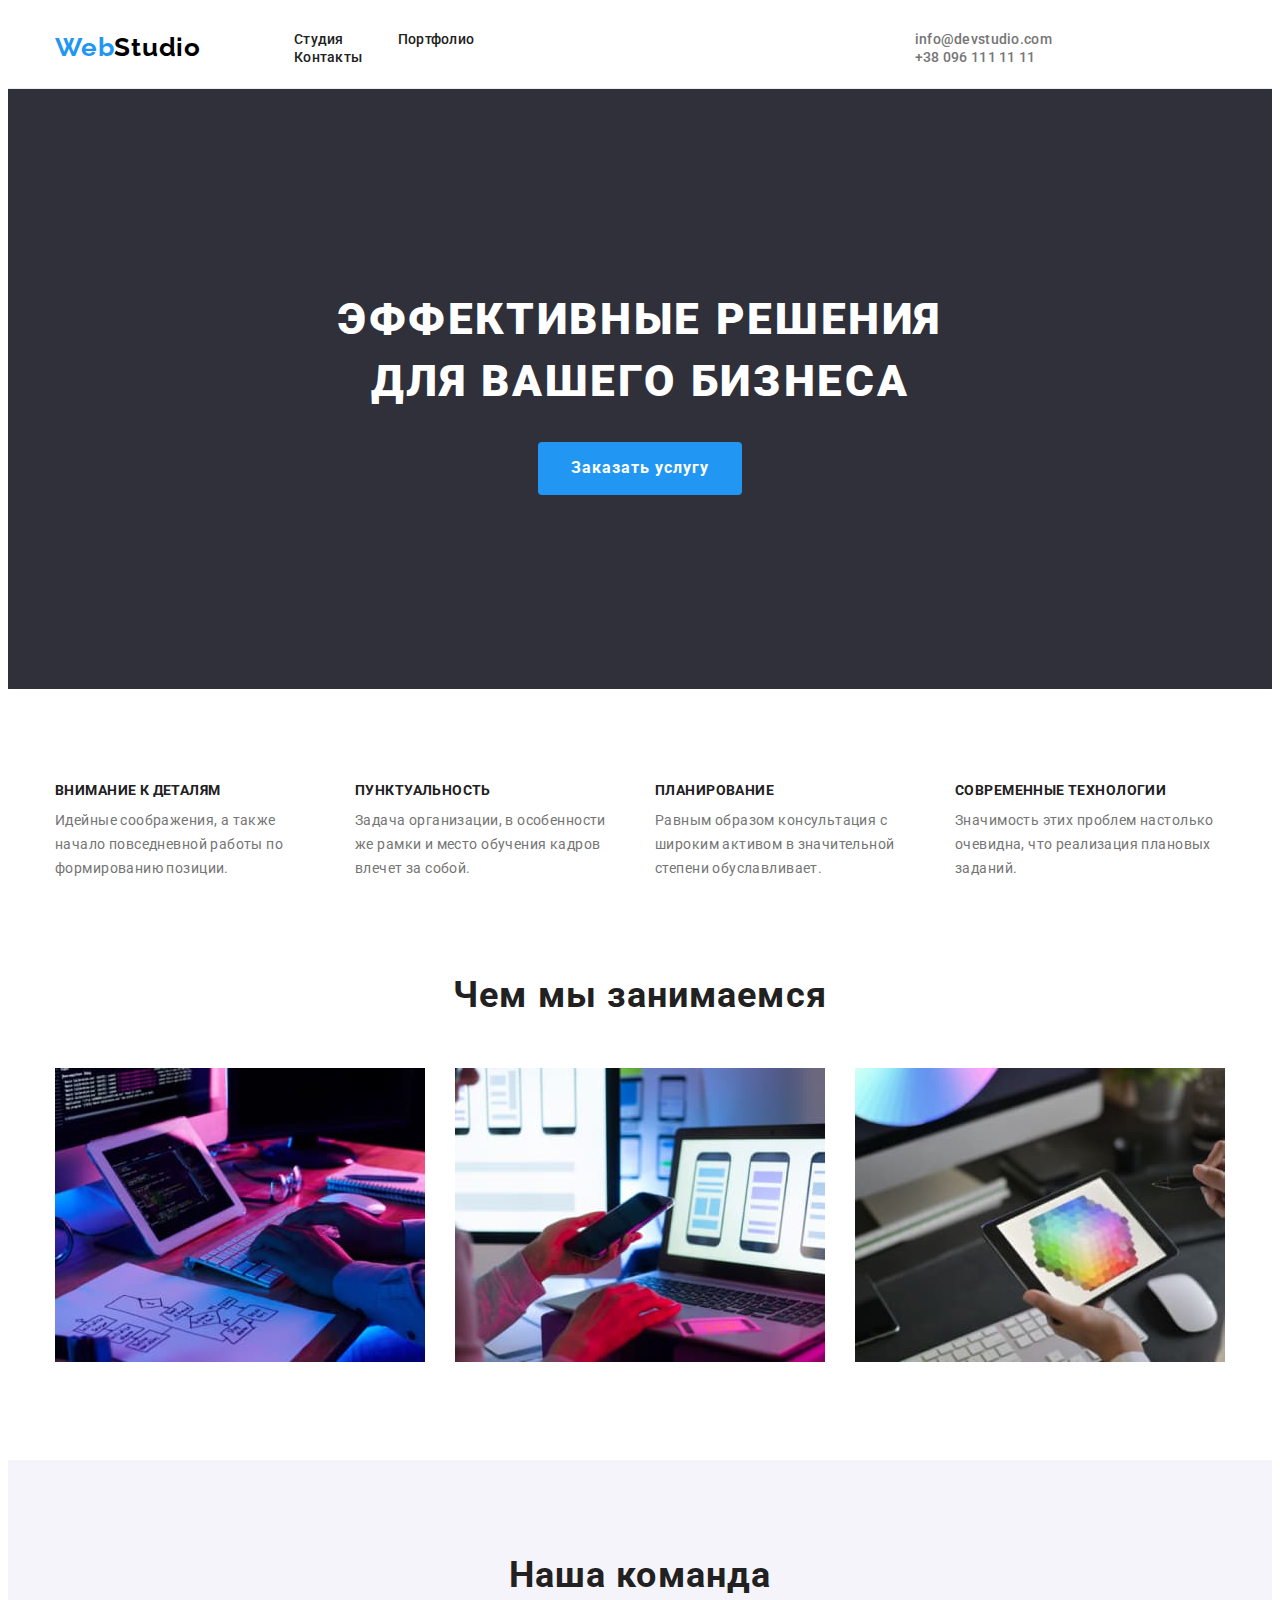
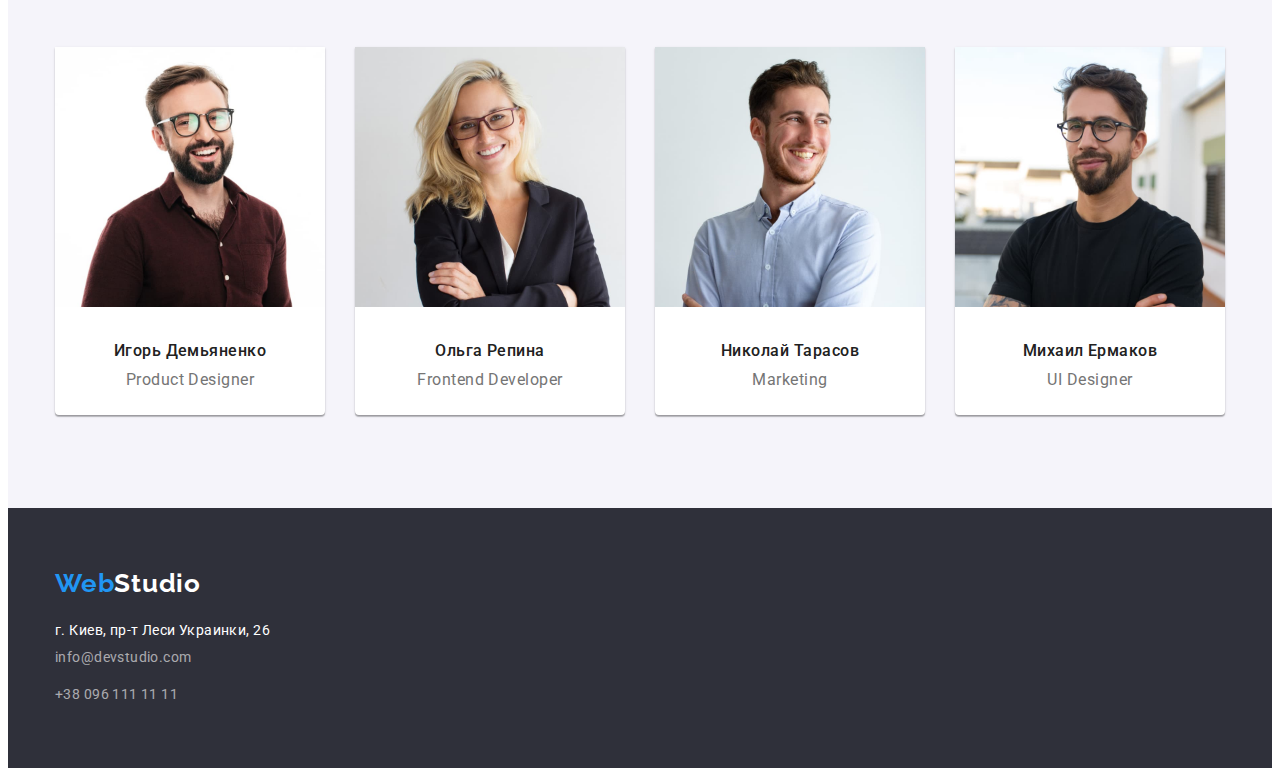
<file: index.html>
<!DOCTYPE html>
<html lang="ru">
  <head>
    <meta charset="UTF-8" />
    <meta http-equiv="X-UA-Compatible" content="IE=edge" />
    <meta name="viewport" content="width=device-width, initial-scale=1.0" />
    <title>Студия</title>
    <link rel="preconnect" href="https://fonts.googleapis.com" />
    <link rel="preconnect" href="https://fonts.gstatic.com" crossorigin />
    <link
      href="https://fonts.googleapis.com/css2?family=Raleway:wght@700&family=Roboto:wght@400;500;700;900&display=swap"
      rel="stylesheet"
    />
    <link rel="stylesheet" href="./css/styles.css" />
  </head>
  <body class="header">
    <!--Шапка сайта-->
    <header class="page">
      <div class="container">
        <div class="header-inner">
          <a href="./index.html" class="logo">
            <span class="logo-studio">Web</span>Studio</a
          >
          <nav class="header-nav">
            <ul class="header-list">
              <li class="menu-item">
                <a class="menu-link" href="./index.html">Студия</a>
              </li>
              <li class="menu-item">
                <a class="menu-link" href="./portfolio.html">Портфолио</a>
              </li>
              <li class="menu-item">
                <a class="menu-link" href="">Контакты</a>
              </li>
            </ul>
          </nav>
          <div>
            <ul class="header-contacts">
              <li class="header-contact-link">
                <a class="contact-type" href="mailto:info@devstudio.co"
                  >info@devstudio.com</a
                >
              </li>
              <li class="header-contact-link">
                <a class="contact-type" href="tel:+380961111111"
                  >+38 096 111 11 11</a
                >
              </li>
            </ul>
          </div>
        </div>
      </div>
    </header>
    <main>
      <!--Шапка-->
      <section class="hero">
        <div class="container">
          <h1 class="solution">Эффективные решения для вашего бизнеса</h1>
          <button class="button-color" type="button">Заказать услугу</button>
        </div>
      </section>
      <!--Особенности-->
      <section class="specific">
        <div class="container">
          <ul class="title-text">
            <li class="title-text-list">
              <h3 class="title">Внимание к деталям</h3>
              <p class="specific-text">
                Идейные соображения, а также начало повседневной работы по
                формированию позиции.
              </p>
            </li>
            <li class="title-text-list">
              <h3 class="title">Пунктуальность</h3>
              <p class="specific-text">
                Задача организации, в особенности же рамки и место обучения
                кадров влечет за собой.
              </p>
            </li>
            <li class="title-text-list">
              <h3 class="title">Планирование</h3>
              <p class="specific-text">
                Равным образом консультация с широким активом в значительной
                степени обуславливает.
              </p>
            </li>
            <li class="title-text-list">
              <h3 class="title">Современные технологии</h3>
              <p class="specific-text">
                Значимость этих проблем настолько очевидна, что реализация
                плановых заданий.
              </p>
            </li>
          </ul>
        </div>
      </section>
      <!--Чем мы занимаемся-->
      <section class="occupation">
        <div class="container">
          <h2 class="work-position">Чем мы занимаемся</h2>
          <ul class="work">
            <li>
              <img
                src="images/box1.jpg"
                alt="Работа"
                width="370"
                height="294"
              />
            </li>
            <li>
              <img
                src="images/box2.jpg"
                alt="Работа1"
                width="370"
                height="294"
              />
            </li>
            <li>
              <img
                src="images/box3.jpg"
                alt="Работа2"
                width="370"
                height="294"
              />
            </li>
          </ul>
        </div>
      </section>
      <!--Команда-->
      <section class="team">
        <div class="container">
          <h2 class="team-list">Наша команда</h2>
          <ul class="all-team">
            <li class="comand-card">
              <img
                src="images/img.jpg"
                alt="Дизайнер"
                width="270"
                height="260"
              />
              <h3 class="name">Игорь Демьяненко</h3>
              <p class="job-title">Product Designer</p>
            </li>
            <li class="comand-card">
              <img
                src="./images/img1.jpg"
                alt="Фронтэнд"
                width="270"
                height="260"
              />
              <h3 class="name">Ольга Репина</h3>
              <p class="job-title">Frontend Developer</p>
            </li>
            <li class="comand-card">
              <img
                src="./images/img2.jpg"
                alt="Маркетинг"
                width="270"
                height="260"
              />
              <h3 class="name">Николай Тарасов</h3>
              <p class="job-title">Marketing</p>
            </li>
            <li class="comand-card">
              <img
                src="./images/img3.jpg"
                alt="Дизайнер пользовательского интерфейса"
                width="270"
                height="260"
              />
              <h3 class="name">Михаил Ермаков</h3>
              <p class="job-title">UI Designer</p>
            </li>
          </ul>
        </div>
      </section>
    </main>
    <!--Подвал-->
    <footer class="footer">
      <div class="container">
        <div class="footer-inner">
          <a href="./index.html" class="footer-logo"
            ><span class="footer-logo-studio">Web</span>Studio</a
          >
          <address>
            <ul class="footer-contacts">
              <li class="contact-link">
                <a class="home" href="https://bit.ly/3pXMvUd"
                  >г. Киев, пр-т Леси Украинки, 26</a
                >
              </li>
              <li class="contact-link">
                <a class="footer-contact-mail" href="mailto:info@devstudio.co"
                  >info@devstudio.com</a
                >
              </li>
              <li class="contact-link">
                <a class="footer-contact-tel" href="tel:+380961111111"
                  >+38 096 111 11 11</a
                >
              </li>
            </ul>
          </address>
        </div>
      </div>
    </footer>
  </body>
</html>
</file>
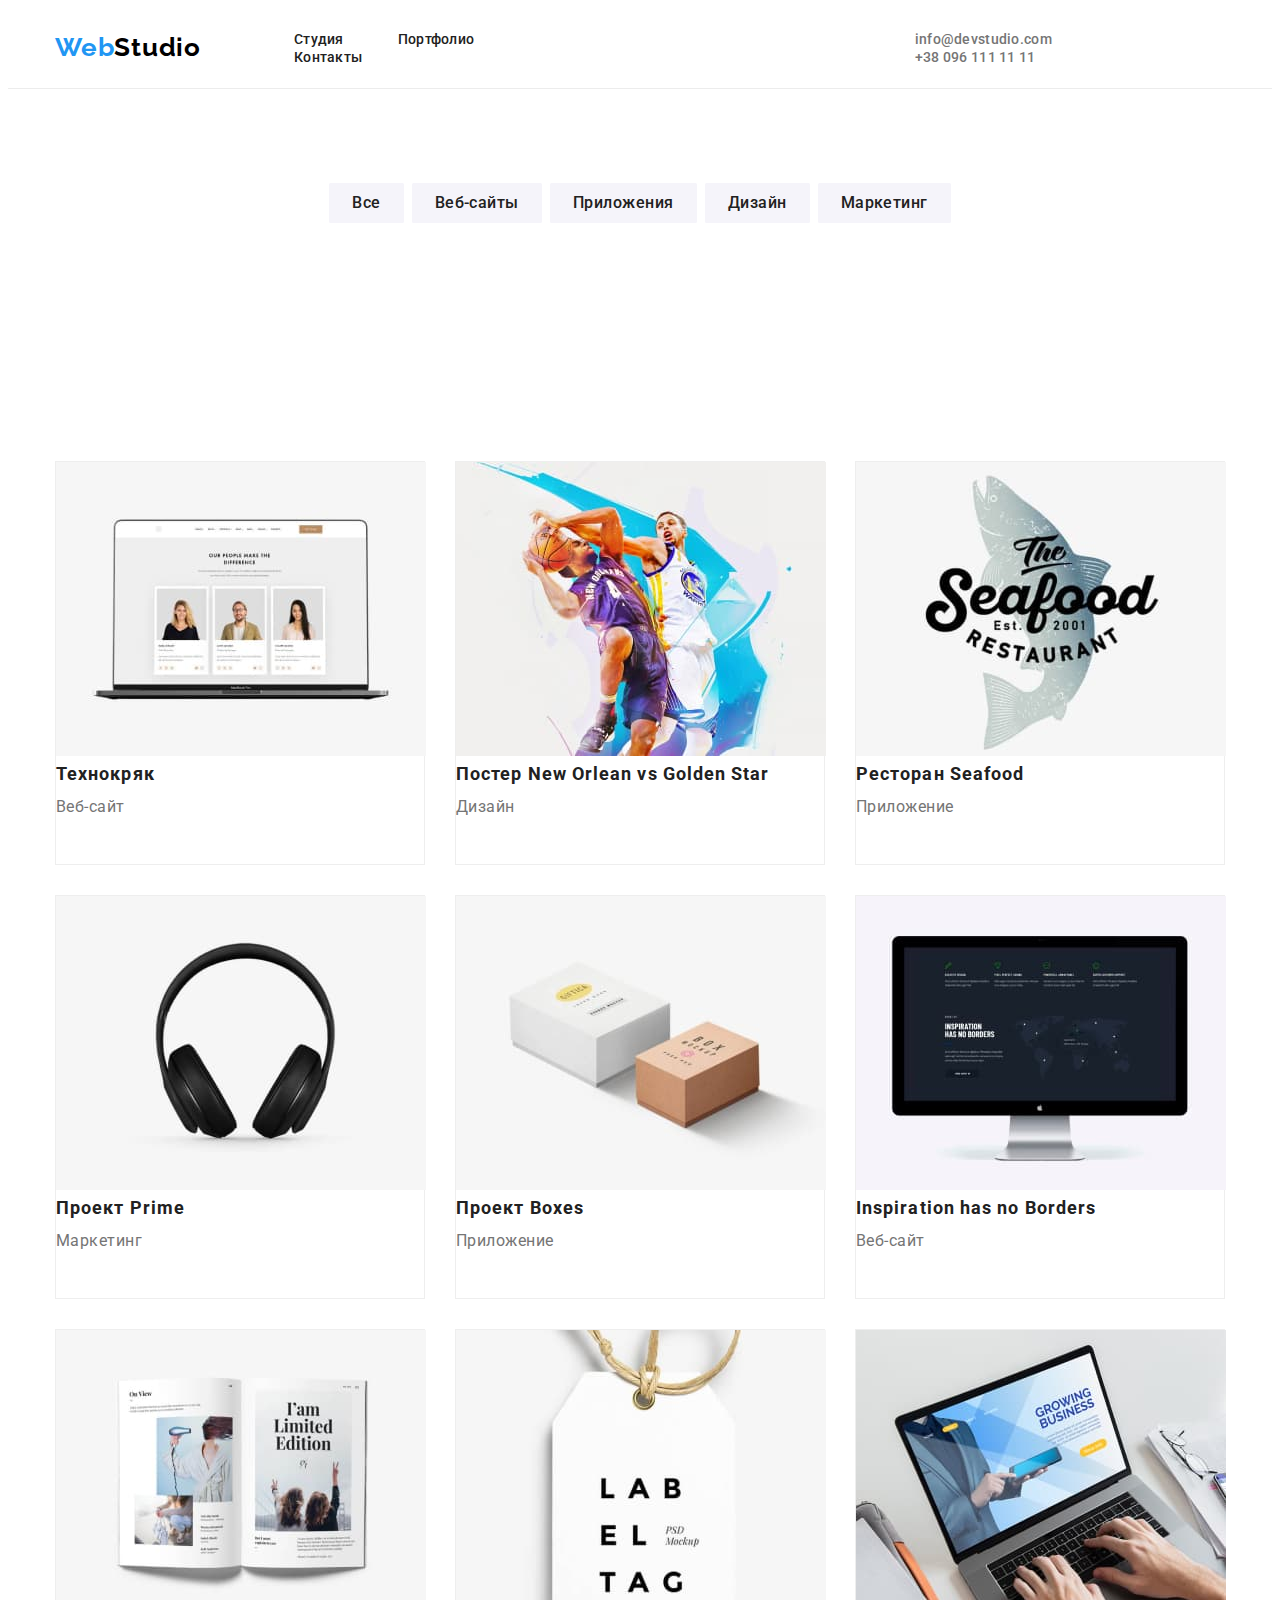
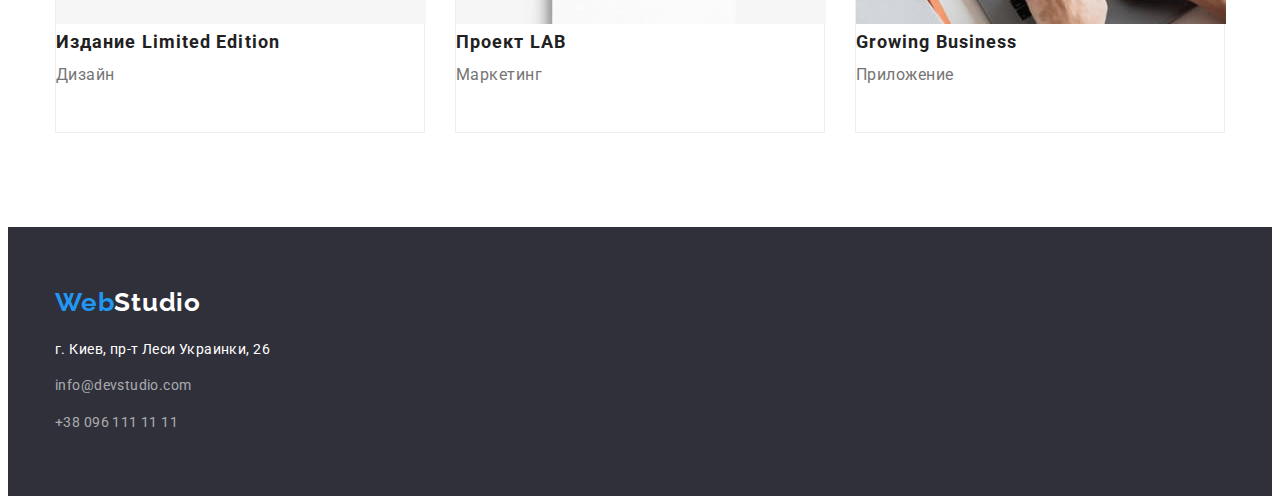
<file: portfolio.html>
<!DOCTYPE html>
<html lang="ru">
  <head>
    <meta charset="UTF-8" />
    <meta http-equiv="X-UA-Compatible" content="IE=edge" />
    <meta name="viewport" content="width=device-width, initial-scale=1.0" />
    <title>Портфолио</title>
    <link rel="preconnect" href="https://fonts.googleapis.com" />
    <link rel="preconnect" href="https://fonts.gstatic.com" crossorigin />
    <link
      href="https://fonts.googleapis.com/css2?family=Raleway:wght@700&family=Roboto:wght@400;500;700;900&display=swap"
      rel="stylesheet"
    />
    <link rel="stylesheet" href="./css/styles.css" />
  </head>
  <body class="header">
    <!--Шапка сайта-->
    <header class="page">
      <div class="container">
        <div class="header-inner">
          <a href="./index.html" class="logo">
            <span class="logo-studio">Web</span>Studio</a
          >
          <nav class="header-nav">
            <ul class="header-list">
              <li class="menu-item">
                <a class="menu-link" href="./index.html">Студия</a>
              </li>
              <li class="menu-item">
                <a class="menu-link" href="./portfolio.html">Портфолио</a>
              </li>
              <li class="menu-item">
                <a class="menu-link" href="">Контакты</a>
              </li>
            </ul>
          </nav>
          <div>
            <ul class="header-contacts">
              <li class="header-contact-link">
                <a class="contact-type" href="mailto:info@devstudio.co"
                  >info@devstudio.com</a
                >
              </li>
              <li class="header-contact-link">
                <a class="contact-type" href="tel:+380961111111"
                  >+38 096 111 11 11</a
                >
              </li>
            </ul>
          </div>
        </div>
      </div>
    </header>
    <main>
      <!--Кнопки-->
      <section class="button-type">
        <div class="container">
          <ul class="button-menu">
            <li><button class="button" type="button">Все</button></li>
            <li><button class="button" type="button">Веб-сайты</button></li>
            <li><button class="button" type="button">Приложения</button></li>
            <li><button class="button" type="button">Дизайн</button></li>
            <li><button class="button" type="button">Маркетинг</button></li>
          </ul>
        </div>
      </section>
      <!--Все-->
      <section>
        <div class="container">
          <ul class="list-team">
            <li class="portfolio-card">
              <a href=""
                ><img
                  src="./images/image.jpg"
                  alt="Технокряк"
                  width="370"
                  height="294"
              /></a>
              <h3 class="list">Технокряк</h3>
              <p class="text">Веб-сайт</p>
            </li>
            <li class="portfolio-card">
              <a href=""
                ><img
                  src="./images/image1.jpg"
                  alt="Постер"
                  width="370"
                  height="294"
              /></a>
              <h3 class="list">Постер New Orlean vs Golden Star</h3>
              <p class="text">Дизайн</p>
            </li>
            <li class="portfolio-card">
              <a href=""
                ><img
                  src="./images/image2.jpg"
                  alt="Ресторан"
                  width="370"
                  height="294"
              /></a>
              <h3 class="list">Ресторан Seafood</h3>
              <p class="text">Приложение</p>
            </li>
            <li class="portfolio-card">
              <a href=""
                ><img
                  src="./images/image3.jpg"
                  alt="Проект1"
                  width="370"
                  height="294"
              /></a>
              <h3 class="list">Проект Prime</h3>
              <p class="text">Маркетинг</p>
            </li>
            <li class="portfolio-card">
              <a href=""
                ><img
                  src="./images/image4.jpg"
                  alt="Проект2"
                  width="370"
                  height="294"
              /></a>
              <h3 class="list">Проект Boxes</h3>
              <p class="text">Приложение</p>
            </li>
            <li class="portfolio-card">
              <a href=""
                ><img
                  src="./images/image5.jpg"
                  alt="Вдохновение"
                  width="370"
                  height="294"
              /></a>
              <h3 class="list">Inspiration has no Borders</h3>
              <p class="text">Веб-сайт</p>
            </li>
            <li class="portfolio-card">
              <a href=""
                ><img
                  src="./images/image6.jpg"
                  alt="Издание"
                  width="370"
                  height="294"
              /></a>
              <h3 class="list">Издание Limited Edition</h3>
              <p class="text">Дизайн</p>
            </li>
            <li class="portfolio-card">
              <a href=""
                ><img
                  src="./images/image7.jpg"
                  alt="Проект3"
                  width="370"
                  height="294"
              /></a>
              <h3 class="list">Проект LAB</h3>
              <p class="text">Маркетинг</p>
            </li>
            <li class="portfolio-card">
              <a href=""
                ><img
                  src="./images/image8.jpg"
                  alt="Бизнес"
                  width="370"
                  height="294"
              /></a>
              <h3 class="list">Growing Business</h3>
              <p class="text">Приложение</p>
            </li>
          </ul>
        </div>
      </section>
    </main>
    <!--Подвал-->
    <footer class="footer">
      <div class="container">
        <div class="footer-inner">
          <a href="./index.html" class="footer-logo"
            ><span class="footer-logo-studio">Web</span>Studio</a
          >
          <address>
            <ul class="footer-contacts">
              <li class="footer-contacts-list">
                <a class="home" href="https://bit.ly/3pXMvUd"
                  >г. Киев, пр-т Леси Украинки, 26</a
                >
              </li>
              <li class="contact-link">
                <a class="footer-contact-mail" href="mailto:info@devstudio.co"
                  >info@devstudio.com</a
                >
              </li>
              <li class="contact-link">
                <a class="footer-contact-tel" href="tel:+380961111111"
                  >+38 096 111 11 11</a
                >
              </li>
            </ul>
          </address>
        </div>
      </div>
    </footer>
  </body>
</html>
</file>
<file: css/styles.css>
.body {
    background-color: #FFFFFF;
    
}



*,
*::before,
*::after {
    box-sizing: border-box;
}

a {
    display: flex;
}


ul li {
    list-style-type: none;
    padding-left: 0;
}

section {
    padding-bottom: 94px;
    padding-top: 94px;
    margin: 0;
}




/* layaouts */

.container {
    max-width: 1170px;
    margin: 0 auto;
    
          
       
}

.page {
    border-bottom: 1px solid #ECECEC;

}



.header-inner {
    display: flex;        
    height: 80px;
    align-items: center;
    
    
}


/* Шапка сайта */

.logo {
    font-family: 'Raleway', sans-serif;    
    font-weight: 700;
    font-size: 26px;
    line-height: 1.2;
    letter-spacing: 0.03em;
    color: #000000;
    text-decoration: none;
    padding-right: 93px;
    
    
    
}


.header-list {
    padding-left: 0;
    margin: 0;
    
}


.header-contacts {
    padding-left: 319px;
    margin: 0;
       
    
    
    
}

.logo-studio {   

    font-weight: 700;
    font-size: 26px;
    line-height: 1.2;
    letter-spacing: 0.03em;
    color: #2196F3;
    text-decoration: none;
    
    
    

}

.menu-link {
    font-family: 'Roboto', sans-serif;
    font-weight: 500;
    font-size: 14px;
    line-height: 1.1;
    letter-spacing: 0.02em;
    color: #212121;
    text-decoration: none;
    margin-left: 0;
    
    
    
}



.menu-item {
    display: inline-flex;
    padding-right: 50px;

}

.menu-item:last-child {
    padding-right: 0;

}


.menu-link:hover {
    color: #2196F3;
}

.contact-type {
    font-family: 'Roboto', sans-serif;
    font-weight: 500;
    font-size: 14px;
    line-height: 1.1;
    letter-spacing: 0.02em;
    color: #757575;
    text-decoration: none;    
  

}

.contact-type:hover {
    color: #2196F3;
}


.header-contact-link {
    display: inline-flex;
    padding-right: 50px;      
    
}


.header-contact-link:last-child {    
    padding-right: 0;

}   
/* Шапка */
.hero {    
    background-color: #2F303A;
    height: 600px;
    padding-top: 200px;
    padding-bottom: 200px;
    

}

.solution {
    font-family: 'Roboto', sans-serif;
    font-style: normal;
    font-weight: 900;
    font-size: 44px;
    line-height: 1.4;     
    text-align: center;
    letter-spacing: 0.06em;
    text-transform: uppercase;    
    color: #FFFFFF;
    max-width: 696px;
    margin: 0 auto;    
    margin-bottom: 30px;
   
   
    
}


.button-color {
    font-family: 'Roboto', sans-serif;
    padding: 10px 32px;
    font-style: normal;
    font-weight: 700;
    font-size: 16px;
    line-height: 1.9;      
    display: flex;
    align-items: center;
    text-align: center;
    letter-spacing: 0.06em;         
    color: #FFFFFF;
    background-color: #2196F3;
    border: 1px solid transparent;
    border-radius: 0.1em;
    border-radius: 4px;
    cursor: pointer;
    text-decoration:none;
    margin: 0 auto;
   
    
   

}


.button-menu {
    display: flex;
    justify-content: center;
    margin: 0%;
    gap: 8px;
    margin-bottom: 50px;
    padding-left: 0%;     

}




/* Особенности */



.title {
    font-family: 'Roboto', sans-serif;
    font-style: normal;
    font-weight: 700;
    font-size: 14px;
    line-height: 1.1;
    letter-spacing: 0.03em;
    text-transform: uppercase;
    color: #212121;
    margin-top: 0;
    margin-bottom: 10px;
}

.specific-text {
    font-family: 'Roboto', sans-serif;
    font-style: normal;
    font-weight: 400;
    font-size: 14px;
    line-height: 24px;    
    letter-spacing: 0.03em;    
    color: #757575;
    margin-bottom: 0%;
    margin-top: 0%;
    
}





.title-text {
    display: flex; 
    justify-content: space-between; 
    padding: 0;
    margin-top: 0;
    margin-bottom: 0%;    
    gap:30px;
    
}


.title-text-list {
    width: 270px;
}




/* Чем мы занимаемся */

.occupation {
    padding-top: 0;
    padding-left: 15px;    
    padding-right: 15px;
}


.work-position {
    font-family: 'Roboto', sans-serif;
    font-weight: 700;
    font-size: 36px;
    line-height: 1.2;
    text-align: center;
    letter-spacing: 0.03em;
    color: #212121; 
    margin-bottom: 50px;
    margin-top: 0;  
        

}

.work {
    display: flex;
    justify-content: space-between;
    padding-left: 0;
    margin: 0%;


}


/* Команда */

.team {
    background-color: #F5F4FA;
    height: 648px;
}

.team-list {
    font-family: 'Roboto', sans-serif;
    font-weight: 700;
    font-size: 36px;
    line-height: 1.2;
    text-align: center;
    letter-spacing: 0.03em;
    color: #212121;    
    margin: 0 auto;

}

.all-team {
    display: flex;
    justify-content: space-between;
    padding-left: 0;
    margin-top: 50px;
    margin-bottom: 0;
    
}


.name {
    font-family: 'Roboto', sans-serif;
    font-style: normal;
    font-weight: 500;
    font-size: 16px;
    line-height: 1.2;    
    letter-spacing: 0.03em;    
    color: #212121;
    margin-bottom: 10px;
    margin-top: 30px;
  
}

.job-title { 
    font-family: 'Roboto', sans-serif;
    font-style: normal;
    font-weight: 400;
    font-size: 16px;
    line-height: 1.2;    
    letter-spacing: 0.03em;    
    color: #757575;
    margin-top: 10px;
}

.comand-card {    
    width: 270px;
    height: 368px;
    left: 215px;
    top: 1635px;
    background: #FFFFFF;       
    box-shadow: 0px 1px 3px rgba(0, 0, 0, 0.12), 0px 1px 1px rgba(0, 0, 0, 0.14), 0px 2px 1px rgba(0, 0, 0, 0.2);
    border-radius: 0px 0px 4px 4px;
    text-align: center;
}

/* Все */

.portfolio {
    padding-top: 0%;
}


.list {
    font-family: 'Roboto', sans-serif;
    font-style: normal;
    font-weight: 700;
    font-size: 18px;
    line-height: 2;           
    letter-spacing: 0.06em;    
    color: #212121;
    margin: 0;
   
    
  
    
         

}



.list-team {
    display: flex;
    flex-wrap: wrap;
    justify-content: space-between;
    padding-left: 0%;  
    gap: 30px;
    margin: 0;

    
    

}



.text {
    font-family: 'Roboto', sans-serif;
    font-style: normal;
    font-weight: 400;
    font-size: 16px;
    line-height: 1.9;       
    letter-spacing: 0.03em;
    color: #757575;
    margin: 0;    
    
    
        
}

.portfolio-card {
    width: 370px;
    height: 404px;
    left: 215px;
    top: 1130px;
    border: 1px solid #EEEEEE;
    
    
}


.portfolio-card-list {
    padding: 20px 24px;
}

/* Кнопки */


.button {
    font-family: 'Roboto', sans-serif;
    font-style: normal;
    font-weight: 500;
    font-size: 16px;
    line-height: 1.6;
    text-align: center;
    letter-spacing: 0.03em;
    padding: 6px 22px;
    color: #212121;
    background-color: #F5F4FA;
    border: 1px solid transparent;
    border-radius: 0.1em;
    cursor: pointer;
}


.button:hover {
    color: #FFFFFF;
    background-color: #2196F3;
}

 /* Подвал */

.footer {     
    background: #2F303A;    
    padding-top: 60px;
    padding-bottom: 60px;
    
   
}



.footer-contacts {
    padding-left: 0;
    margin-top: 20px;
    margin-bottom: 0%;
    
}




.home {
    font-family: 'Roboto', sans-serif;
    font-style: normal;
    font-weight: 400;
    font-size: 14px;
    line-height: 1.7;    
    letter-spacing: 0.03em;    
    color: #FFFFFF;
    text-decoration: none;
    

}

.footer-logo {
    font-family: 'Raleway', sans-serif;
    font-style: normal;
    font-weight: 700;
    font-size: 26px;
    line-height: 1.2;
    letter-spacing: 0.03em;
    color: #FFFFFF;     
    text-decoration: none;    


 }

.footer-logo-studio {
    font-family: 'Raleway', sans-serif;     
    font-weight: 700;
    font-size: 26px;
    line-height: 1.2;
    letter-spacing: 0.03em;
    color: #2196F3;
    text-decoration: none;

}


.footer-contact-mail {
    font-family: 'Roboto', sans-serif; 
    font-style: normal;
    font-weight: 400;
    font-size: 14px;
    line-height: 2;     
    letter-spacing: 0.03em;
    color: rgba(255, 255, 255, 0.6);
    text-decoration: none;
    

}


.footer-contact-tel {
    font-family: 'Roboto', sans-serif;
    font-style: normal;
    font-weight: 400;
    font-size: 14px;
    line-height: 2;
    letter-spacing: 0.03em;
    color: rgba(255, 255, 255, 0.6);
    text-decoration: none;
    

}


.footer-contacts-list {
    margin-bottom: 9px;
}


.footer-contact-mail {
    margin-bottom: 9px;
}
</file>
